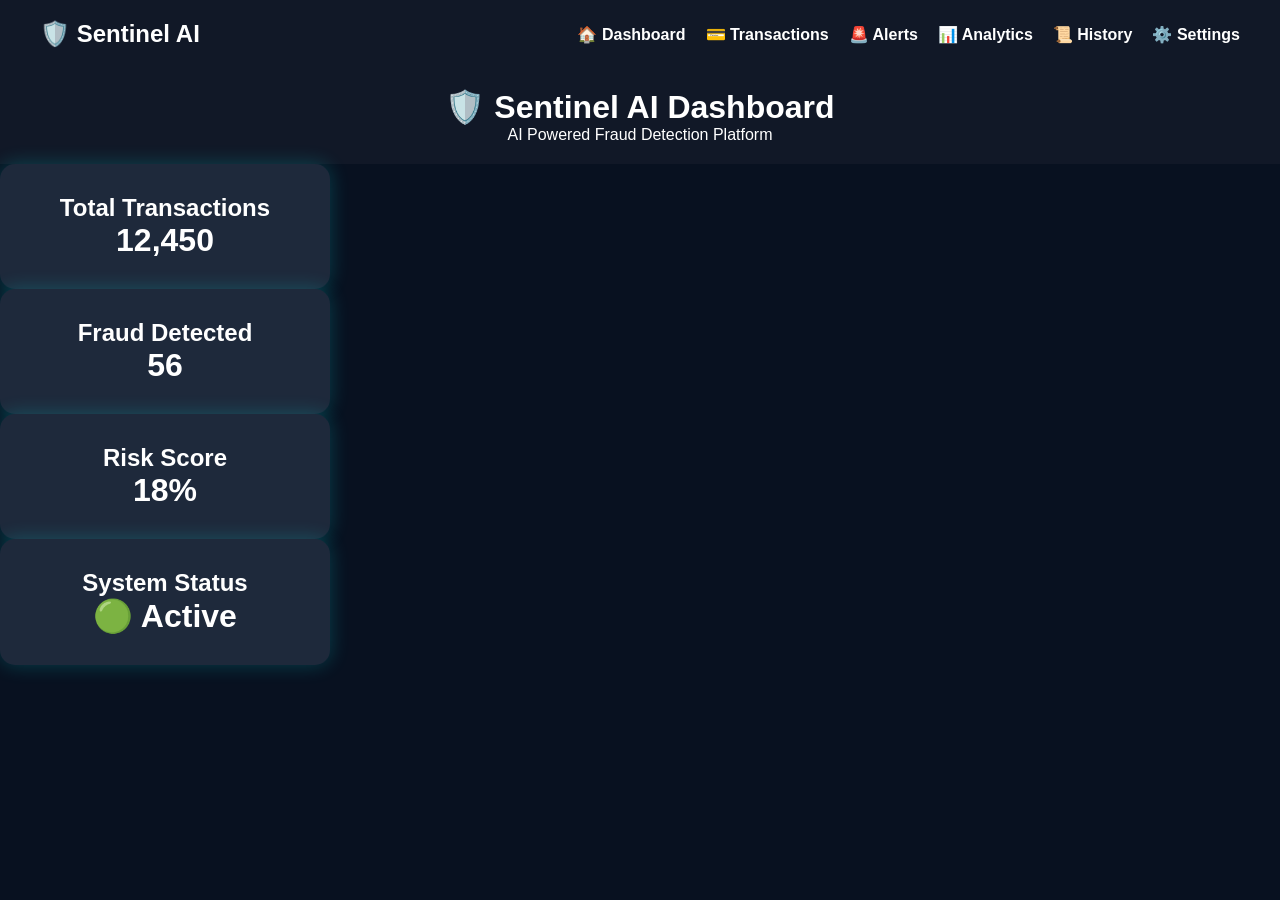
<file: Frontend/index.html>
<!DOCTYPE html>
<html lang="en">
<head>
<meta charset="UTF-8">
<meta name="viewport" content="width=device-width, initial-scale=1.0">
<title>Sentinel AI Dashboard</title>
<link rel="stylesheet" href="style.css">
</head>

<body>

<nav class="navbar">

<div class="logo">
🛡️ Sentinel AI
</div>

<ul>

<li><a href="index.html">🏠 Dashboard</a></li>

<li><a href="transaction.html">💳 Transactions</a></li>

<li><a href="alert.html">🚨 Alerts</a></li>

<li><a href="analytics.html">📊 Analytics</a></li>

<li><a href="history.html">📜 History</a></li>

<li><a href="settings.html">⚙️ Settings</a></li>

</ul>

</nav>

<header>

<h1>🛡️ Sentinel AI Dashboard</h1>

<p>AI Powered Fraud Detection Platform</p>

</header>

<div class="dashboard">

<div class="card">
<h2>Total Transactions</h2>
<h1>12,450</h1>
</div>

<div class="card">
<h2>Fraud Detected</h2>
<h1>56</h1>
</div>

<div class="card">
<h2>Risk Score</h2>
<h1>18%</h1>
</div>

<div class="card">
<h2>System Status</h2>
<h1>🟢 Active</h1>
</div>

</div>

<script src="script.js"></script>

</body>

</html>
</file>
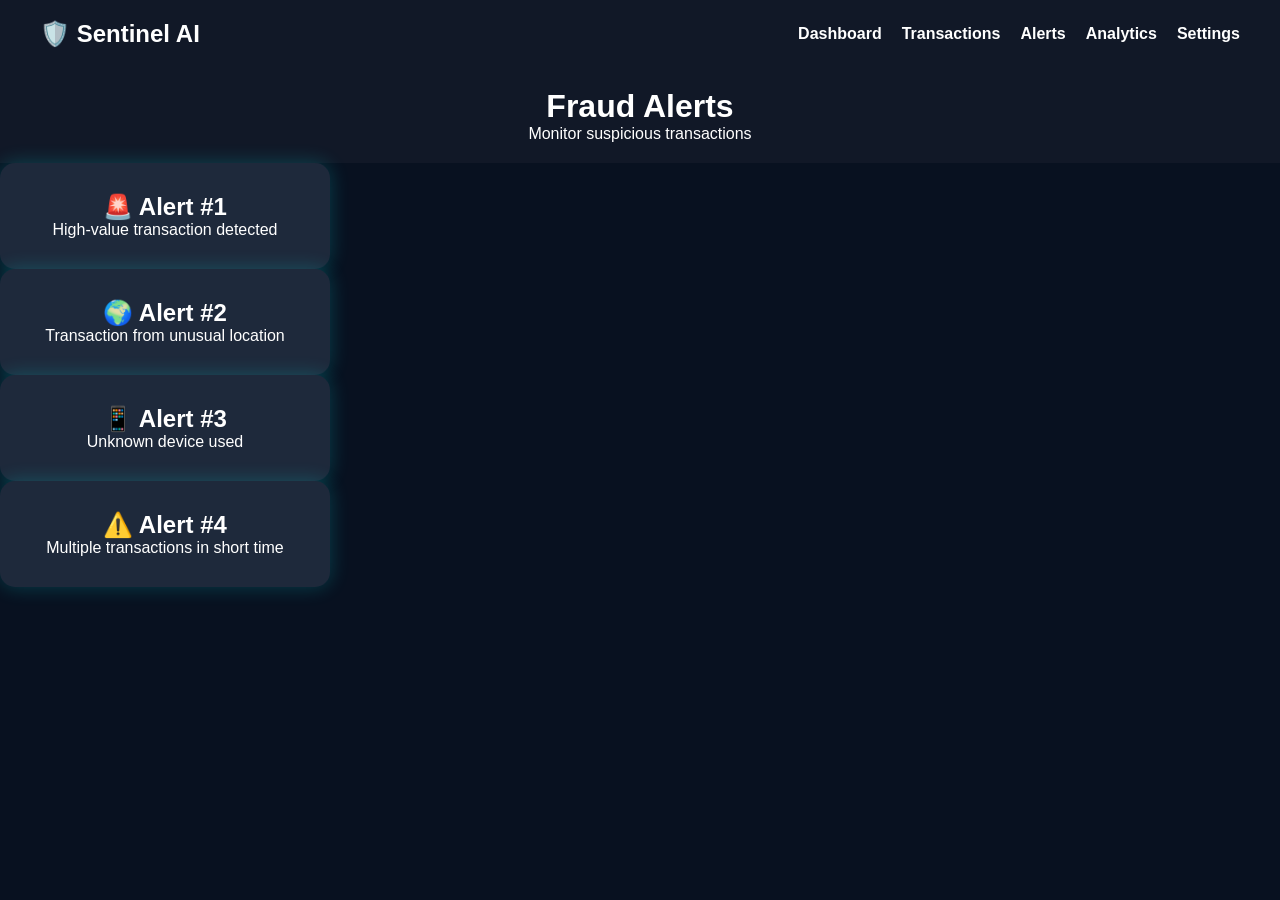
<file: Frontend/alerts.html>
<!DOCTYPE html>
<html lang="en">
<head>
<meta charset="UTF-8">
<meta name="viewport" content="width=device-width, initial-scale=1.0">
<title>Alerts - Sentinel AI</title>
<link rel="stylesheet" href="style.css">
</head>

<body>

<nav class="navbar">

<div class="logo">
🛡️ Sentinel AI
</div>

<ul>
<li><a href="index.html">Dashboard</a></li>
<li><a href="transactions.html">Transactions</a></li>
<li><a href="alerts.html">Alerts</a></li>
<li><a href="analytics.html">Analytics</a></li>
<li><a href="settings.html">Settings</a></li>
</ul>

</nav>

<header>
<h1>Fraud Alerts</h1>
<p>Monitor suspicious transactions</p>
</header>

<div class="dashboard">

<div class="card">
<h2>🚨 Alert #1</h2>
<p>High-value transaction detected</p>
</div>

<div class="card">
<h2>🌍 Alert #2</h2>
<p>Transaction from unusual location</p>
</div>

<div class="card">
<h2>📱 Alert #3</h2>
<p>Unknown device used</p>
</div>

<div class="card">
<h2>⚠️ Alert #4</h2>
<p>Multiple transactions in short time</p>
</div>

</div>

</body>
</html>
</file>
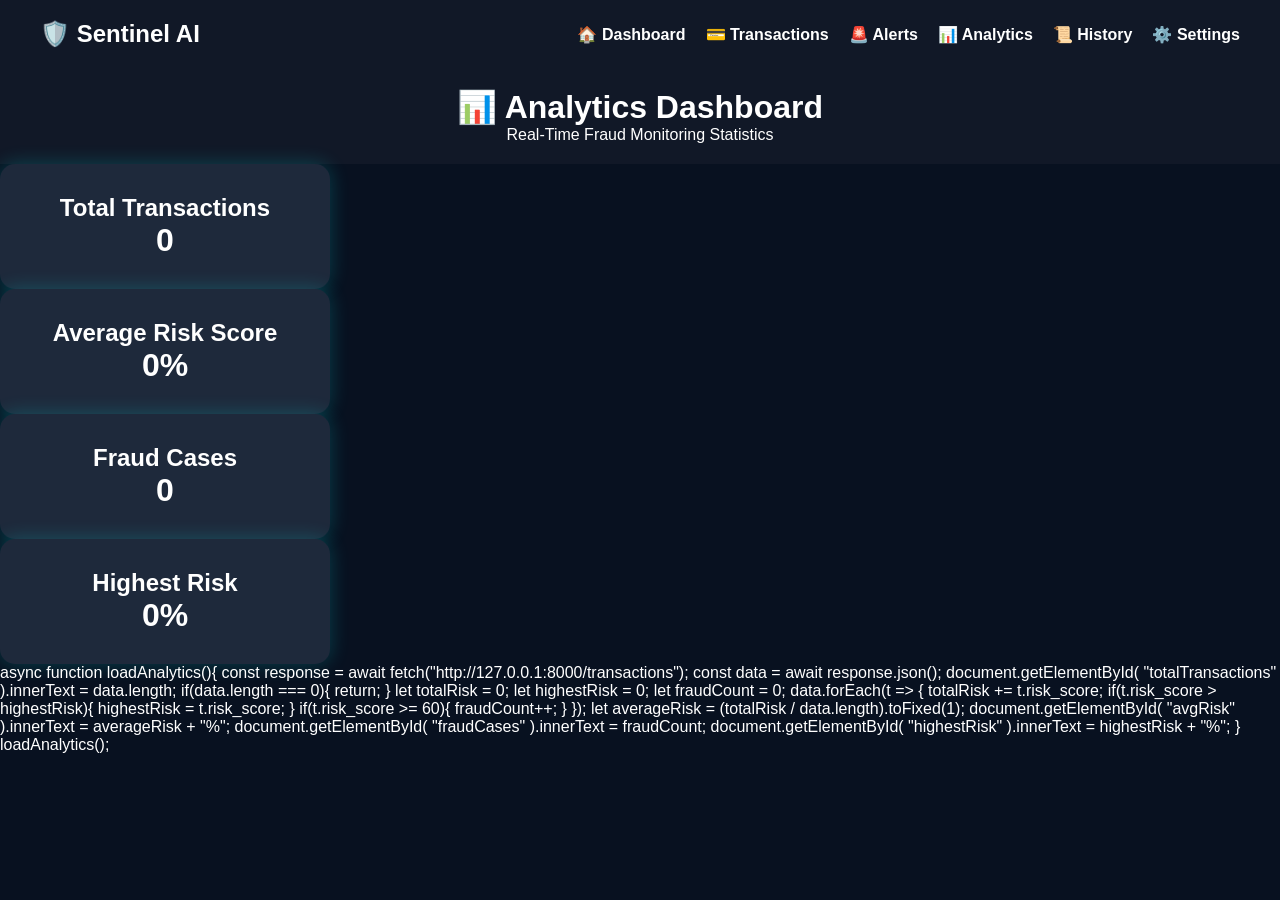
<file: Frontend/analytics.html>
<!DOCTYPE html>
<html lang="en">
<head>
<meta charset="UTF-8">
<meta name="viewport" content="width=device-width, initial-scale=1.0">
<title>Analytics - Sentinel AI</title>
<link rel="stylesheet" href="style.css">
</head>

<body>

<nav class="navbar">

<div class="logo">
🛡️ Sentinel AI
</div>

<ul>
<li><a href="index.html">🏠 Dashboard</a></li>
<li><a href="transaction.html">💳 Transactions</a></li>
<li><a href="alert.html">🚨 Alerts</a></li>
<li><a href="analytics.html">📊 Analytics</a></li>
<li><a href="history.html">📜 History</a></li>
<li><a href="settings.html">⚙️ Settings</a></li>
</ul>

</nav>

<header>
<h1>📊 Analytics Dashboard</h1>
<p>Real-Time Fraud Monitoring Statistics</p>
</header>

<div class="dashboard">

<div class="card">
<h2>Total Transactions</h2>
<h1 id="totalTransactions">0</h1>
</div>

<div class="card">
<h2>Average Risk Score</h2>
<h1 id="avgRisk">0%</h1>
</div>

<div class="card">
<h2>Fraud Cases</h2>
<h1 id="fraudCases">0</h1>
</div>

<div class="card">
<h2>Highest Risk</h2>
<h1 id="highestRisk">0%</h1>
</div>

</div>

<script>

async function loadAnalytics(){

    try {

        const response =
        await fetch("http://127.0.0.1:8000/transactions");

        const data =
        await response.json();

        console.log("Data received:", data);

        document.getElementById(
            "totalTransactions"
        ).innerText = data.length;

        if(data.length === 0){
            return;
        }

        let totalRisk = 0;
        let highestRisk = 0;
        let fraudCount = 0;

        data.forEach(t => {

            totalRisk += t.risk_score;

            if(t.risk_score > highestRisk){
                highestRisk = t.risk_score;
            }

            if(t.risk_score >= 60){
                fraudCount++;
            }

        });

        let averageRisk =
        (totalRisk / data.length).toFixed(1);

        document.getElementById(
            "avgRisk"
        ).innerText = averageRisk + "%";

        document.getElementById(
            "fraudCases"
        ).innerText = fraudCount;

        document.getElementById(
            "highestRisk"
        ).innerText = highestRisk + "%";

    }
    catch(error){

        alert("Error: " + error);

        console.log(error);

    }
}

loadAnalytics();

</script>

async function loadAnalytics(){

    const response =
    await fetch("http://127.0.0.1:8000/transactions");

    const data =
    await response.json();

    document.getElementById(
        "totalTransactions"
    ).innerText = data.length;

    if(data.length === 0){
        return;
    }

    let totalRisk = 0;
    let highestRisk = 0;
    let fraudCount = 0;

    data.forEach(t => {

        totalRisk += t.risk_score;

        if(t.risk_score > highestRisk){
            highestRisk = t.risk_score;
        }

        if(t.risk_score >= 60){
            fraudCount++;
        }

    });

    let averageRisk =
        (totalRisk / data.length).toFixed(1);

    document.getElementById(
        "avgRisk"
    ).innerText = averageRisk + "%";

    document.getElementById(
        "fraudCases"
    ).innerText = fraudCount;

    document.getElementById(
        "highestRisk"
    ).innerText = highestRisk + "%";
}

loadAnalytics();

</script>

</body>
</html>
</file>
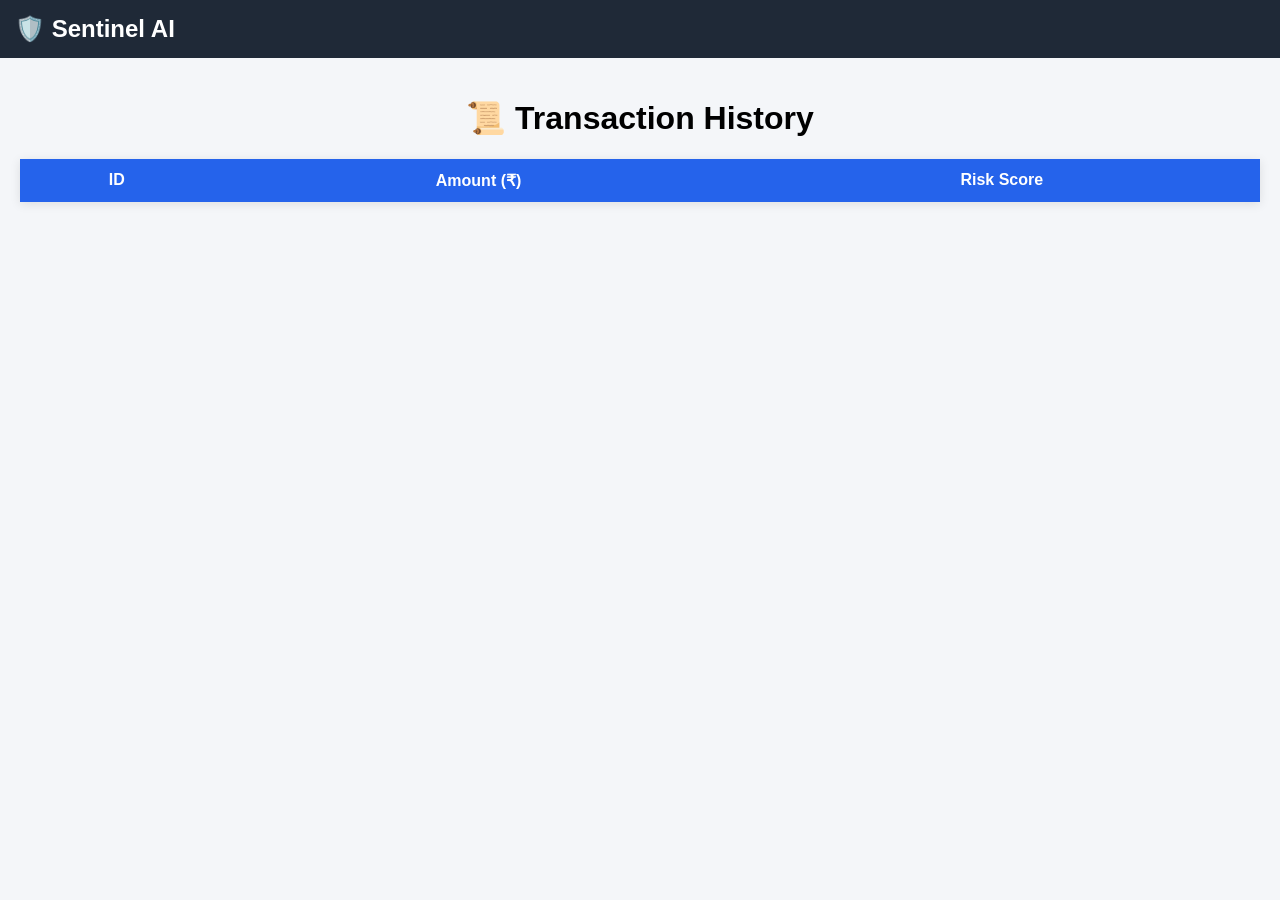
<file: Frontend/history.html>
<!DOCTYPE html>
<html lang="en">
<head>
<meta charset="UTF-8">
<meta name="viewport" content="width=device-width, initial-scale=1.0">
<title>Transaction History</title>

<style>
body{
    font-family: Arial, sans-serif;
    background:#f4f6f9;
    margin:0;
}

.navbar{
    background:#1f2937;
    color:white;
    padding:15px;
}

.navbar h2{
    margin:0;
}

.container{
    padding:20px;
}

table{
    width:100%;
    border-collapse:collapse;
    background:white;
    box-shadow:0 2px 10px rgba(0,0,0,0.1);
}

th{
    background:#2563eb;
    color:white;
    padding:12px;
}

td{
    padding:12px;
    text-align:center;
    border-bottom:1px solid #ddd;
}

tr:hover{
    background:#f1f5f9;
}

h1{
    text-align:center;
}
</style>

</head>
<body>

<div class="navbar">
    <h2>🛡️ Sentinel AI</h2>
</div>

<div class="container">

<h1>📜 Transaction History</h1>

<table>

<thead>
<tr>
<th>ID</th>
<th>Amount (₹)</th>
<th>Risk Score</th>
</tr>
</thead>

<tbody id="tableBody">

</tbody>

</table>

</div>

<script>

async function loadTransactions(){

    const response =
    await fetch(
        "http://127.0.0.1:8000/transactions"
    );

    const data =
    await response.json();

    let rows = "";

    data.forEach(t => {

        rows += `
        <tr>
            <td>${t.id}</td>
            <td>₹${t.amount}</td>
            <td>${t.risk_score}%</td>
        </tr>
        `;

    });

    document.getElementById(
        "tableBody"
    ).innerHTML = rows;
}

loadTransactions();

</script>

</body>
</html>
</file>
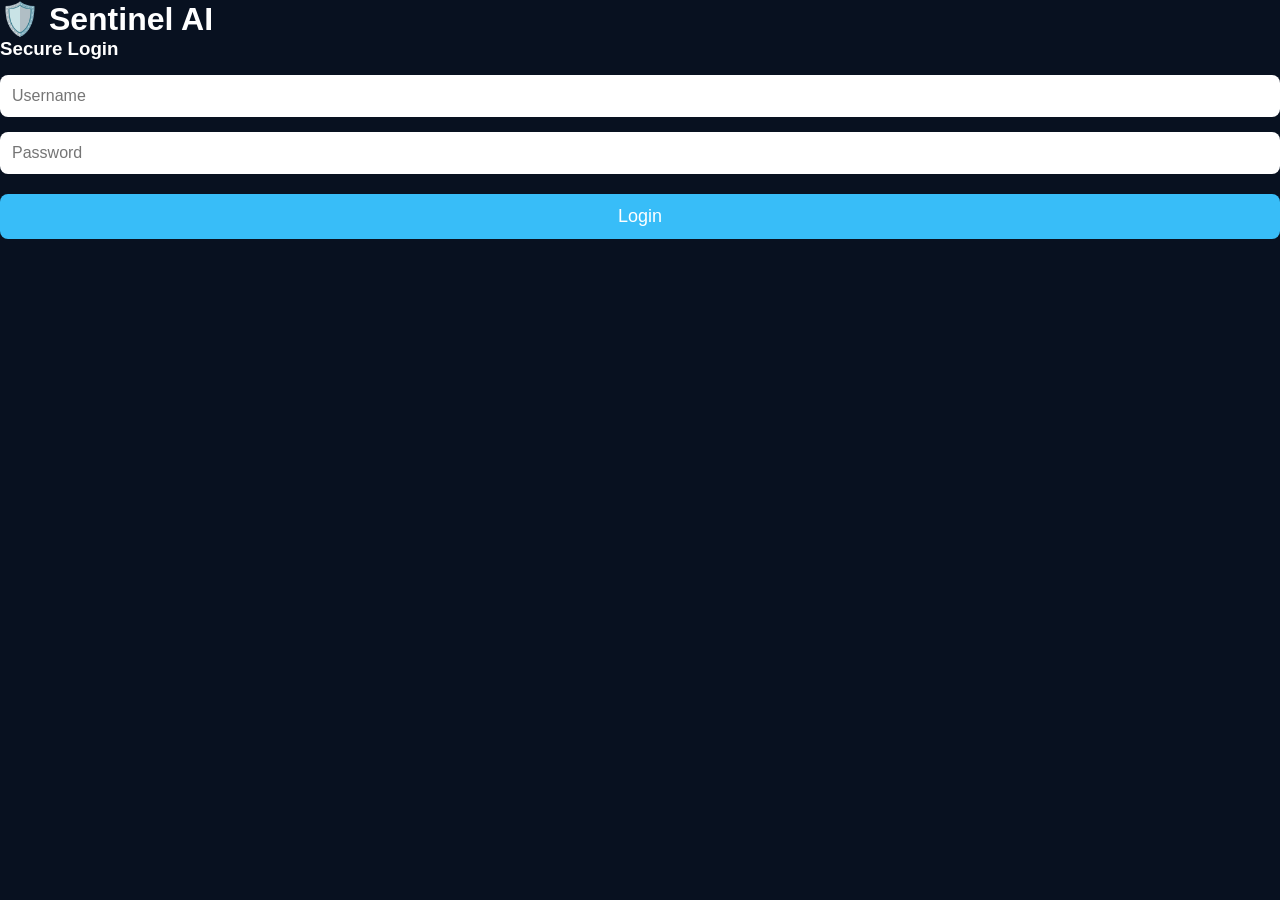
<file: Frontend/login.html>
<h2 id="welcome"></h2>
<!DOCTYPE html>
<html>
<head>
    <title>Sentinel AI Login</title>
    <link rel="stylesheet" href="style.css">
</head>

<body>

<div class="login-box">

    <h1>🛡️ Sentinel AI</h1>
    <h3>Secure Login</h3>

    <input id="username" type="text" placeholder="Username">

    <input id="password" type="password" placeholder="Password">

    <button onclick="login()">Login</button>

    <p id="message"></p>

</div>


<script>

async function login(){

let username = document.getElementById("username").value;
let password = document.getElementById("password").value;

let response = await fetch("http://127.0.0.1:5000/login", {

method:"POST",

headers:{
"Content-Type":"application/json"
},

body:JSON.stringify({
username:username,
password:password
})

});


let data = await response.json();

document.getElementById("message").innerHTML = data.message;


if(data.status=="authorized"){
    window.location.href="index.html";
}

}

</script>


</body>
</html>
</file>
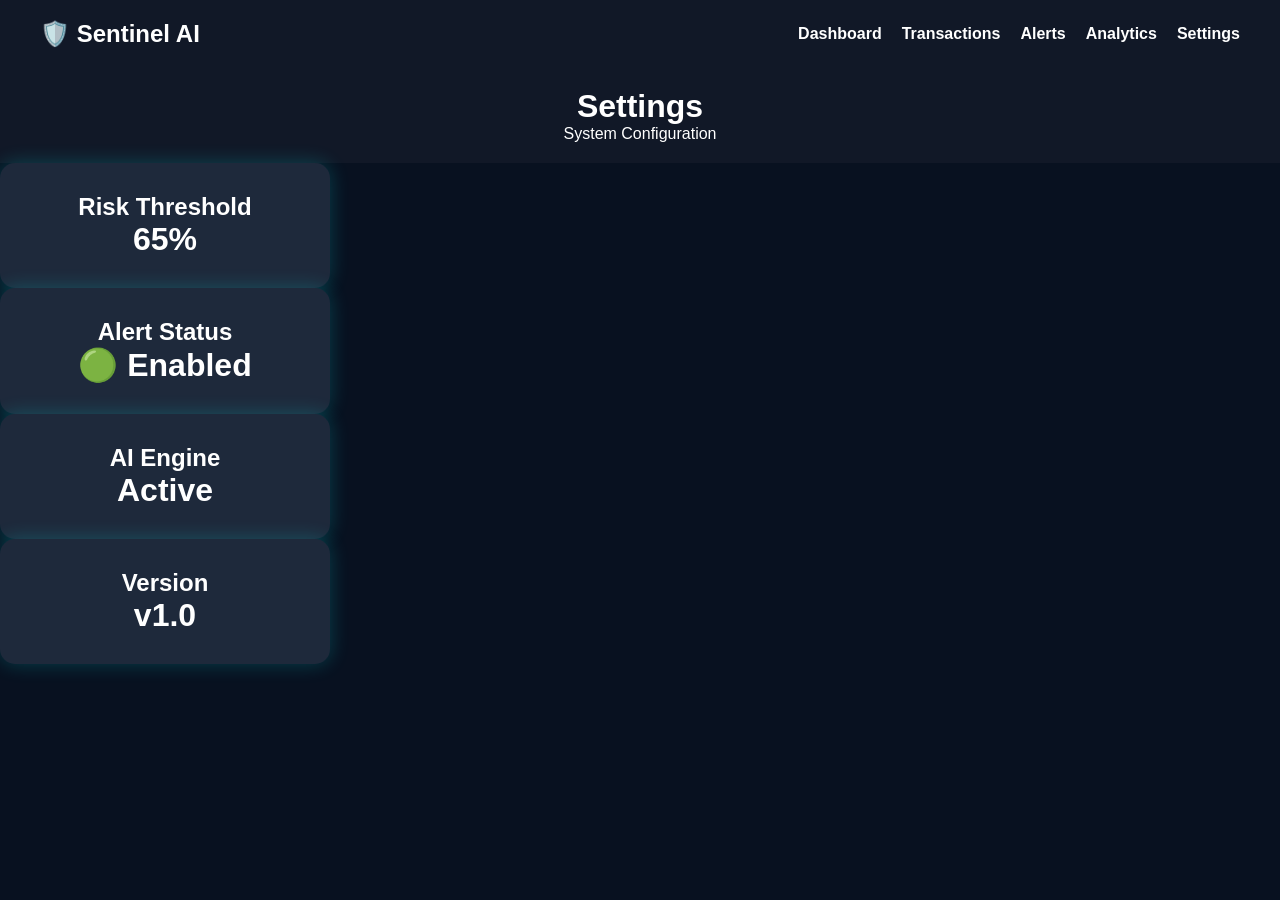
<file: Frontend/settings.html>
<!DOCTYPE html>
<html lang="en">
<head>
<meta charset="UTF-8">
<meta name="viewport" content="width=device-width, initial-scale=1.0">
<title>Settings - Sentinel AI</title>
<link rel="stylesheet" href="style.css">
</head>

<body>

<nav class="navbar">
<div class="logo">🛡️ Sentinel AI</div>

<ul>
<li><a href="index.html">Dashboard</a></li>
<li><a href="transactions.html">Transactions</a></li>
<li><a href="alerts.html">Alerts</a></li>
<li><a href="analytics.html">Analytics</a></li>
<li><a href="settings.html">Settings</a></li>
</ul>
</nav>

<header>
<h1>Settings</h1>
<p>System Configuration</p>
</header>

<div class="dashboard">

<div class="card">
<h2>Risk Threshold</h2>
<h1>65%</h1>
</div>

<div class="card">
<h2>Alert Status</h2>
<h1>🟢 Enabled</h1>
</div>

<div class="card">
<h2>AI Engine</h2>
<h1>Active</h1>
</div>

<div class="card">
<h2>Version</h2>
<h1>v1.0</h1>
</div>

</div>

</body>
</html>
</file>
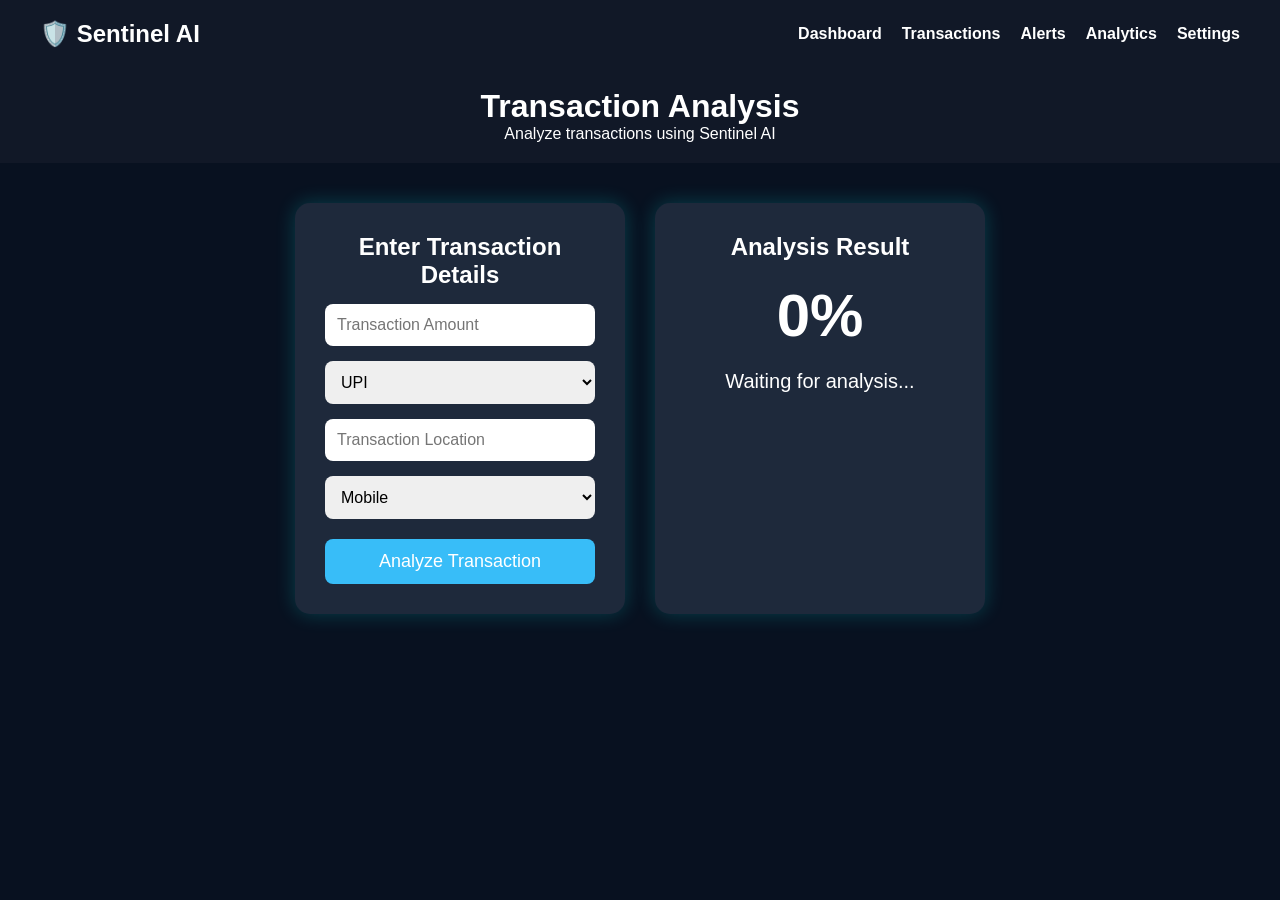
<file: Frontend/transactions.html>
<!DOCTYPE html>
<html lang="en">
<head>
<meta charset="UTF-8">
<meta name="viewport" content="width=device-width, initial-scale=1.0">
<title>Transactions - Sentinel AI</title>
<link rel="stylesheet" href="style.css">
</head>

<body>

<nav class="navbar">

<div class="logo">
🛡️ Sentinel AI
</div>

<ul>
<li><a href="index.html">Dashboard</a></li>
<li><a href="transactions.html">Transactions</a></li>
<li><a href="alerts.html">Alerts</a></li>
<li><a href="analytics.html">Analytics</a></li>
<li><a href="settings.html">Settings</a></li>
</ul>

</nav>

<header>
<h1>Transaction Analysis</h1>
<p>Analyze transactions using Sentinel AI</p>
</header>

<div class="form-container">

<div class="card">

<h2>Enter Transaction Details</h2>

<input type="number" id="amount" placeholder="Transaction Amount">

<select id="payment">
<option>UPI</option>
<option>Credit Card</option>
<option>Debit Card</option>
<option>Net Banking</option>
</select>

<input type="text" id="location" placeholder="Transaction Location">

<select id="device">
<option>Mobile</option>
<option>Laptop</option>
<option>Tablet</option>
</select>

<button onclick="analyzeTransaction()">
Analyze Transaction
</button>

</div>

<div class="card">

<h2>Analysis Result</h2>

<h1 id="risk">0%</h1>

<p id="status">
Waiting for analysis...
</p>

</div>

</div>

<script src="script.js"></script>

</body>
</html>
</file>
<file: Frontend/style.css>
*{
margin:0;
padding:0;
box-sizing:border-box;
font-family:Arial,sans-serif;
}

body{
background:#081120;
color:white;
}

header{
background:#111827;
padding:20px;
text-align:center;
}

.container{
display:flex;
justify-content:center;
gap:40px;
margin-top:60px;
flex-wrap:wrap;
}

.card{
background:#1E293B;
padding:30px;
width:330px;
border-radius:15px;
text-align:center;
box-shadow:0 0 20px rgba(0,255,255,.2);
}

input{
width:100%;
padding:12px;
margin-top:20px;
border:none;
border-radius:8px;
font-size:18px;
}

button{
margin-top:20px;
padding:12px 25px;
background:#38BDF8;
color:white;
border:none;
border-radius:8px;
font-size:18px;
cursor:pointer;
}

button:hover{
background:#0EA5E9;
}

#risk{
font-size:60px;
margin-top:20px;
}

#status{
margin-top:20px;
font-size:20px;
}
.form-container{
display:flex;
justify-content:center;
gap:30px;
margin-top:40px;
flex-wrap:wrap;
}

input,select{
width:100%;
padding:12px;
margin-top:15px;
border:none;
border-radius:8px;
font-size:16px;
}

button{
width:100%;
padding:12px;
margin-top:20px;
background:#38BDF8;
color:white;
border:none;
border-radius:8px;
font-size:18px;
cursor:pointer;
}

button:hover{
background:#0EA5E9;
}
.navbar{
display:flex;
justify-content:space-between;
align-items:center;
padding:20px 40px;
background:#111827;
}

.navbar ul{
display:flex;
list-style:none;
gap:20px;
}

.navbar a{
text-decoration:none;
color:white;
font-weight:bold;
}

.logo{
font-size:24px;
font-weight:bold;
}
</file>
